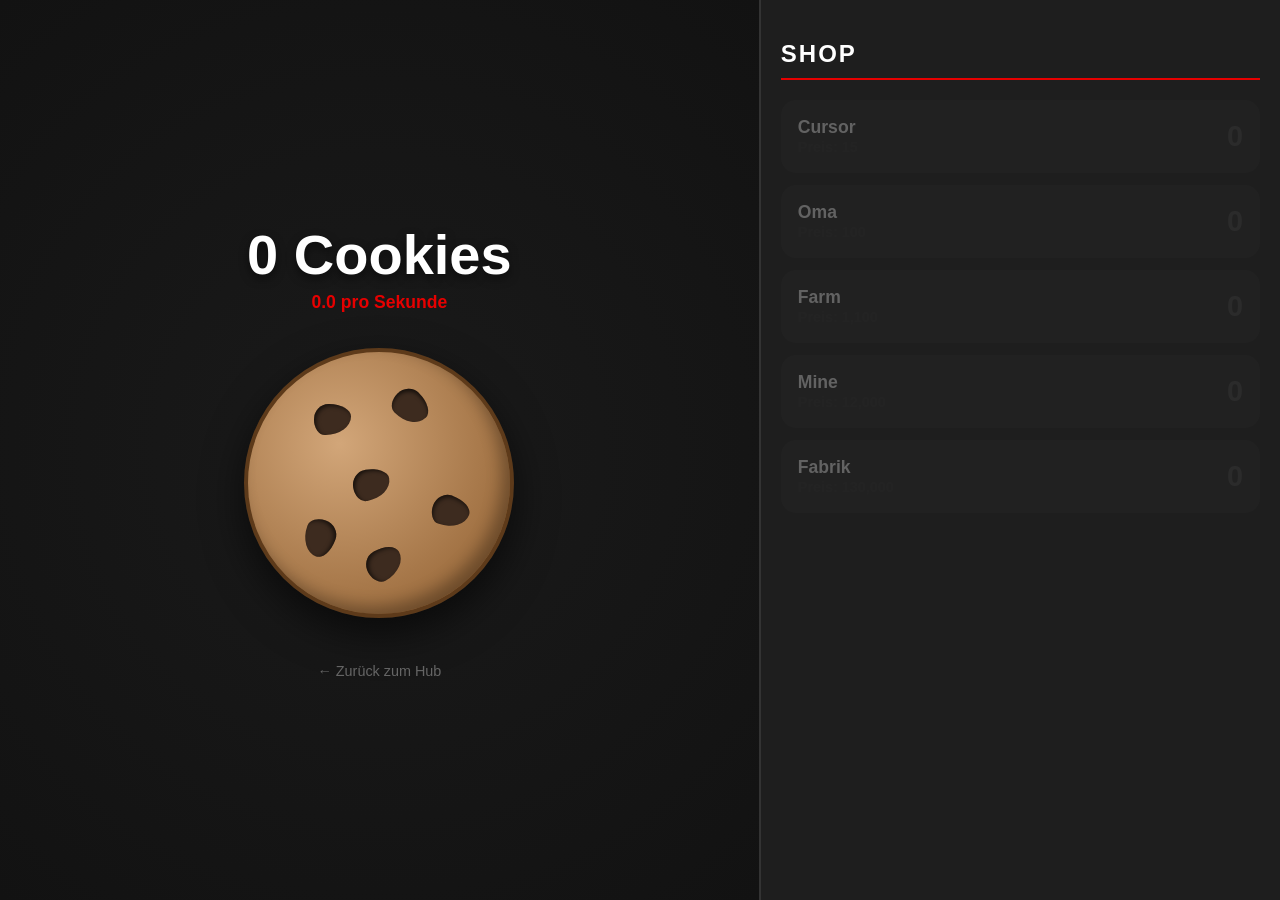
<file: games/cookie-clicker/index.html>
<!DOCTYPE html>
<html lang="de">
<head>
    <meta charset="UTF-8">
    <meta name="viewport" content="width=device-width, initial-scale=1.0, maximum-scale=1.0, user-scalable=no">
    <title>Cookie Clicker</title>
    <link rel="stylesheet" href="style.css">
</head>
<body>
    <div class="game-container">
        <div class="click-section">
            <h1 id="cookie-count">0 Cookies</h1>
            <p id="cps-display">0 pro Sekunde</p>
            
            <div id="cookie-container" onclick="clickCookie()">
                <div id="cookie-css">
                    <div class="chip c1"></div>
                    <div class="chip c2"></div>
                    <div class="chip c3"></div>
                    <div class="chip c4"></div>
                    <div class="chip c5"></div>
                    <div class="chip c6"></div>
                </div>
            </div>

            <a href="../../index.html" class="back-btn">← Zurück zum Hub</a>
        </div>

        <div class="shop-section">
            <h2>Shop</h2>
            <div id="shop-items">
                </div>
        </div>
    </div>
    <script src="game.js"></script>
</body>
</html>
</file>
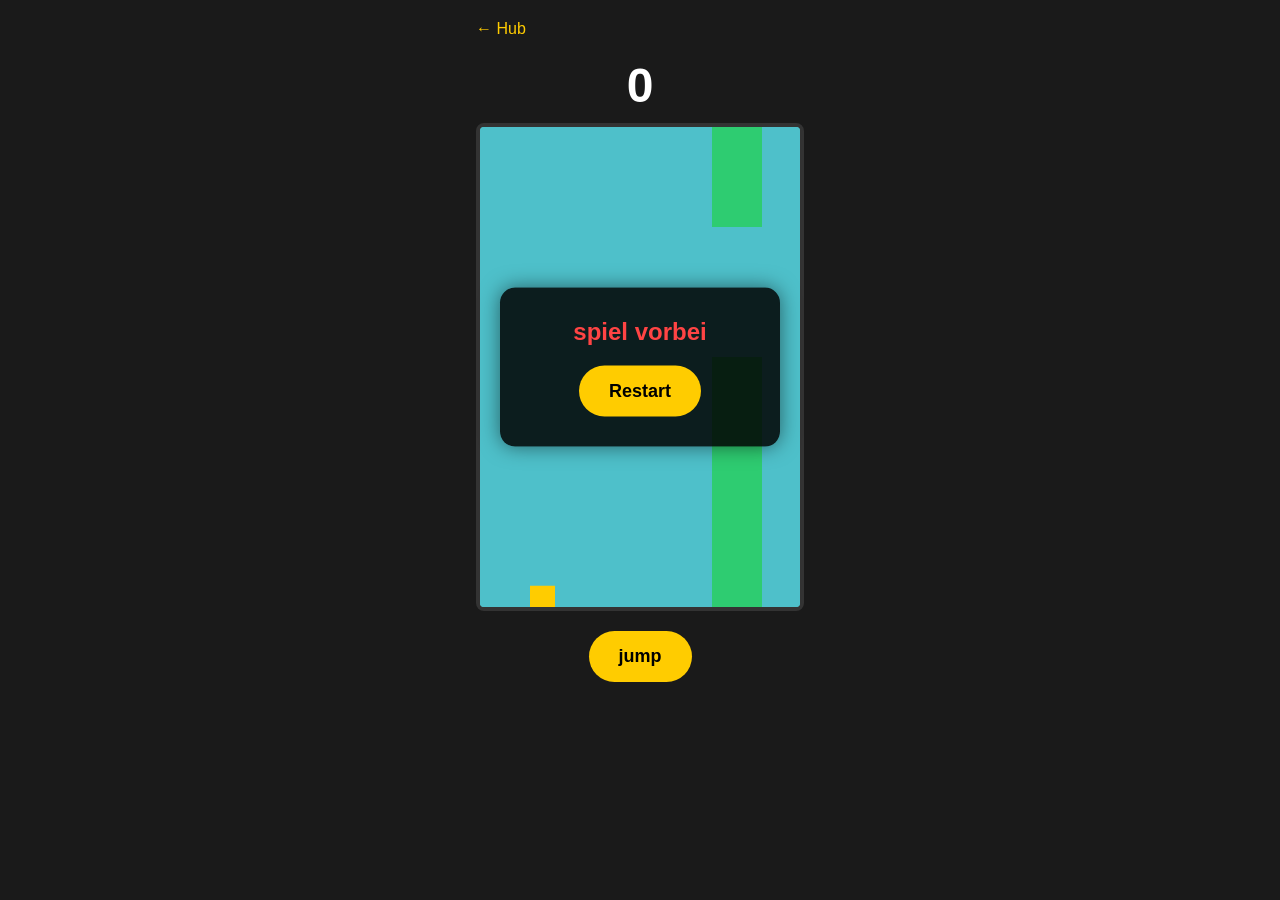
<file: games/flappy-bird/index.html>
<!DOCTYPE html>
<html lang="de">
<head>
    <meta charset="UTF-8">
    <meta name="viewport" content="width=device-width, initial-scale=1.0">
    <title>Flappy Bird - Gamehub</title>
    <link rel="stylesheet" href="style.css">
</head>
<body>

    <div class="game-container">
        <a href="https://phoenixmagiegames.vercel.app/index.html" class="back-link">← Hub</a>
        <div id="currentScore">0</div>

        <div class="canvas-wrapper">
            <canvas id="birdCanvas" width="320" height="480"></canvas>
            
            <div id="restartMenu">
                <h2>Spiel vorbei</h2>
                <button id="btnRestart">Restart</button>
            </div>
        </div>

        <div class="controls">
            <button id="btnJump">jump</button>
        </div>
    </div>

    <script src="game.js"></script>
</body>
</html>
</file>
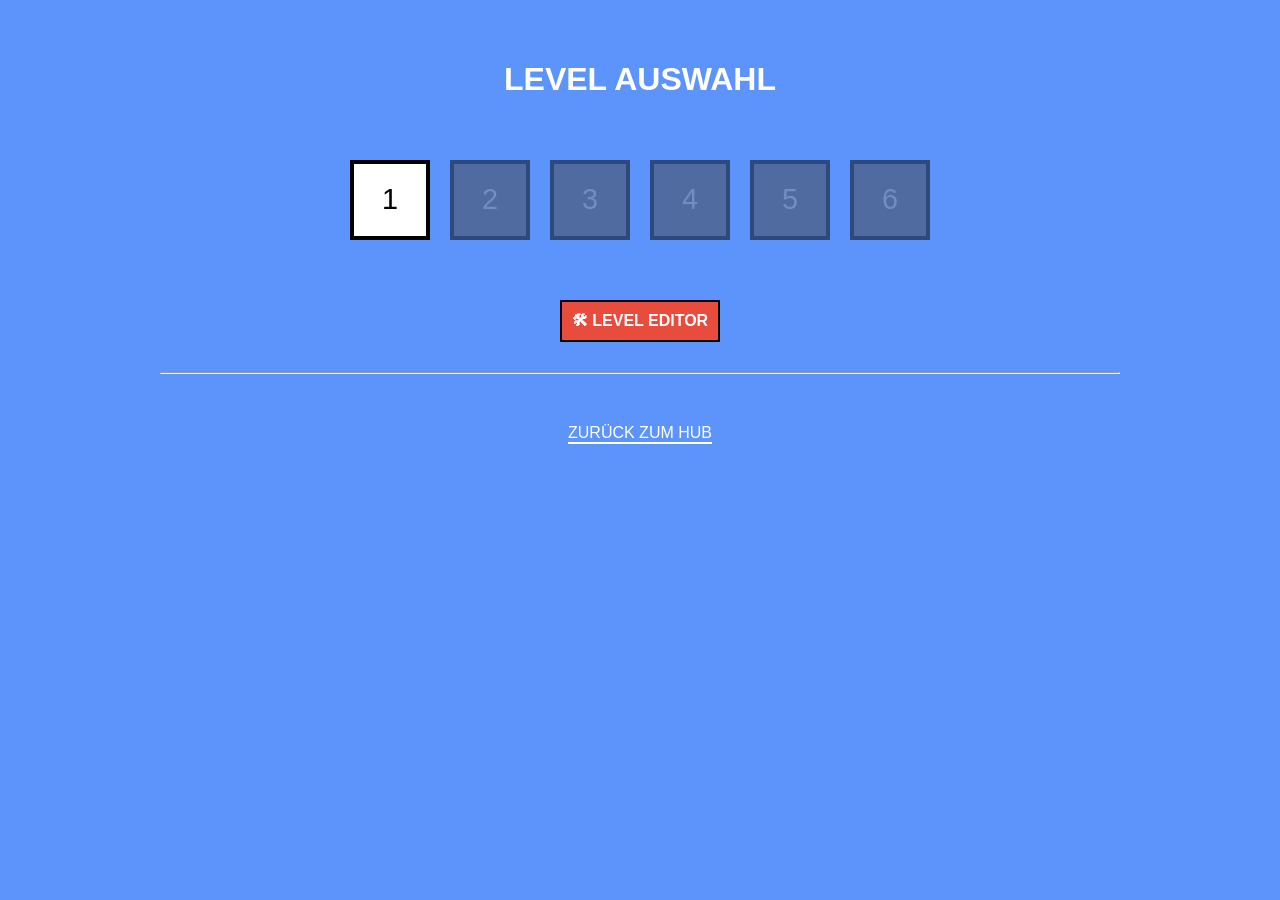
<file: games/jumpnrun/index.html>
<!DOCTYPE html>
<html lang="de">
<head>
    <meta charset="UTF-8">
    <meta name="viewport" content="width=device-width, initial-scale=1.0, maximum-scale=1.0, user-scalable=no">
    <title>Retro Adventure</title>
    <link rel="stylesheet" href="style.css">
</head>
<body>
    <div id="menu-container">
        <h1>LEVEL AUSWAHL</h1>
        <div id="level-grid"></div>
        
        <div id="editor-link-container" style="margin-top: 20px;">
            <a href="editor.html" class="ui-btn" style="text-decoration: none; background: #e74c3c; color: white; display: inline-block;">🛠 LEVEL EDITOR</a>
        </div>

        <hr style="width: 80%; margin: 30px 0;">
        <a href="../../index.html" class="hub-btn">ZURÜCK ZUM HUB</a>
    </div>

    <div id="game-screen" class="hidden">
        <div id="world-container">
            <div id="world"><div id="player"></div></div>
        </div>
        
        <div id="ui">
            <div class="ui-row">
                <div id="lives-container"></div>
                <div id="coin-info">🪙 <span id="coin-count">0</span></div>
            </div>
            <div class="ui-row">
                <button class="ui-btn" onclick="exitToMenu()">MENÜ</button>
                <span id="level-display">Level 1</span>
            </div>
        </div>

        <div id="controls">
            <div class="move-group">
                <button id="btn-left">◀</button>
                <button id="btn-right">▶</button>
            </div>
            <button id="btn-jump">JUMP</button>
        </div>
    </div>

    <div id="win-screen" class="hidden">
        <div class="win-content">
            <h1>GEWONNEN!</h1>
            <p>Du hast alle Welten gerettet.</p>
            <button class="ui-btn" onclick="location.reload()">ZUM START</button>
        </div>
    </div>

    <script type="module" src="game.js"></script>
</body>
</html>
</file>
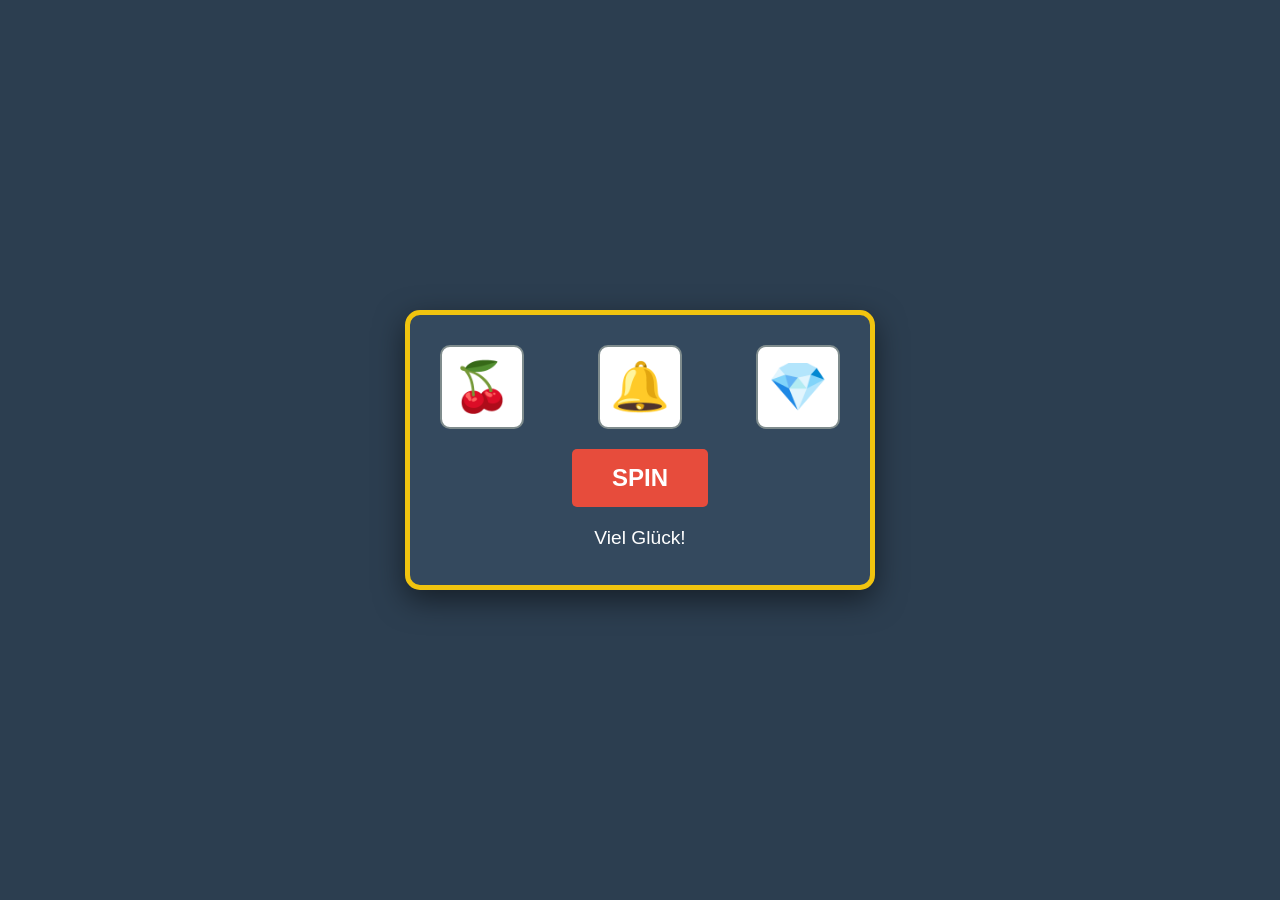
<file: games/slots/index.html>
<!DOCTYPE html>
<html lang="de">
<head>
    <meta charset="UTF-8">
    <meta name="viewport" content="width=device-width, initial-scale=1.0">
    <title>Slot Machine</title>
    <link rel="stylesheet" href="style.css">
</head>
<body>

    <div class="slot-machine">
        <div class="reels">
            <div class="reel" id="reel1">🍒</div>
            <div class="reel" id="reel2">🔔</div>
            <div class="reel" id="reel3">💎</div>
        </div>
        
        <button id="spin-button">SPIN</button>
        <div id="message">Viel Glück!</div>
    </div>

    <script src="script.js"></script>
</body>
</html>
</file>
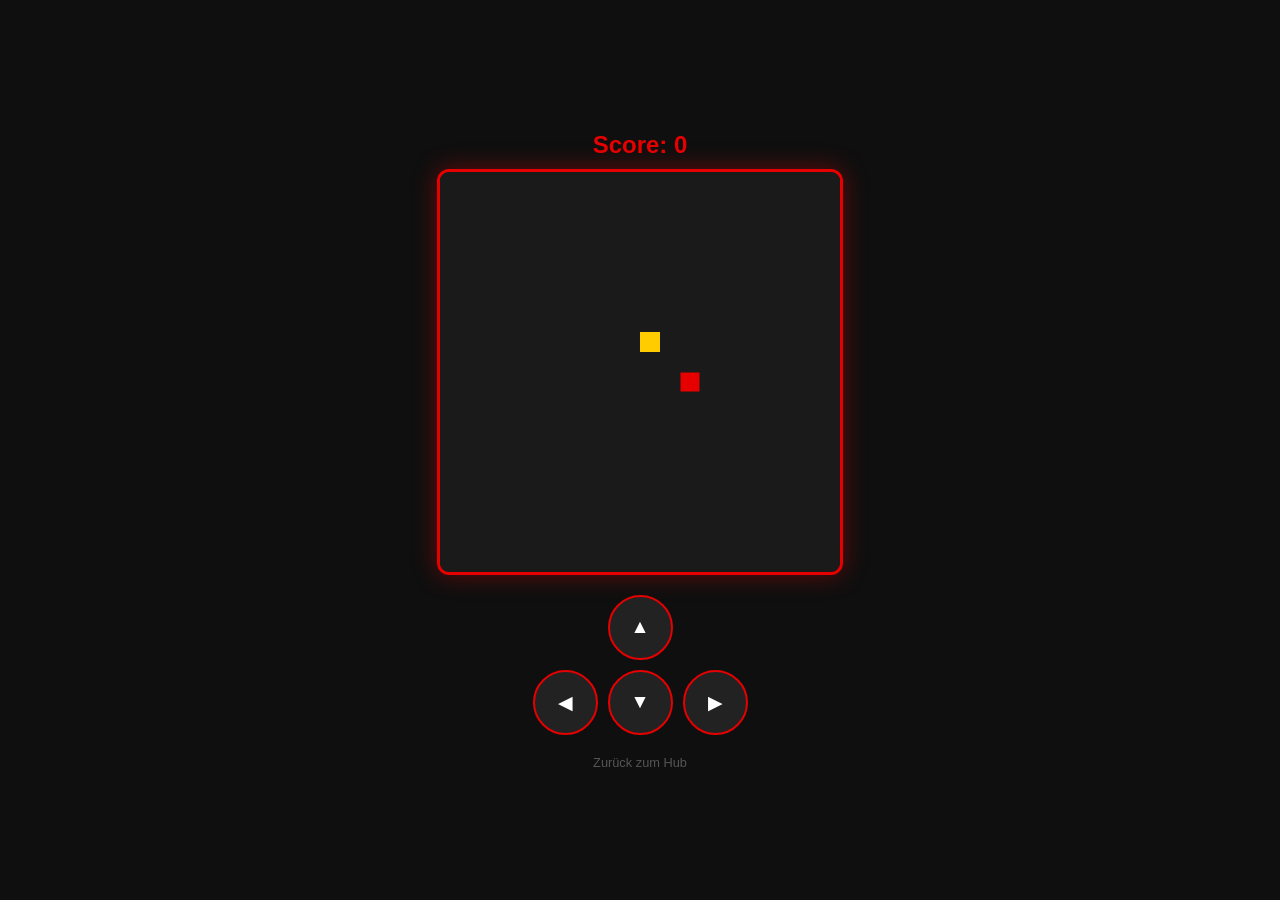
<file: games/snake/index.html>
<!DOCTYPE html>
<html lang="de">
<head>
    <meta charset="UTF-8">
    <meta name="viewport" content="width=device-width, initial-scale=1.0, maximum-scale=1.0, user-scalable=no">
    <title>Phoenix Snake</title>
    <link rel="stylesheet" href="style.css">
</head>
<body>

    <div class="game-wrapper">
        <div class="header">
            <span class="score-board">Score: <span id="currentScore">0</span></span>
        </div>

        <canvas id="snakeCanvas" width="400" height="400"></canvas>

        <div class="mobile-controls">
            <button class="ctrl-btn" id="btnUp">▲</button>
            <div class="mid-row">
                <button class="ctrl-btn" id="btnLeft">◀</button>
                <button class="ctrl-btn" id="btnDown">▼</button>
                <button class="ctrl-btn" id="btnRight">▶</button>
            </div>
        </div>
        
        <a href="https://phoenixmagiegames.vercel.app/index.html" class="exit-link">Zurück zum Hub</a>
    </div>

    <script src="game.js"></script>
</body>
</html>
</file>
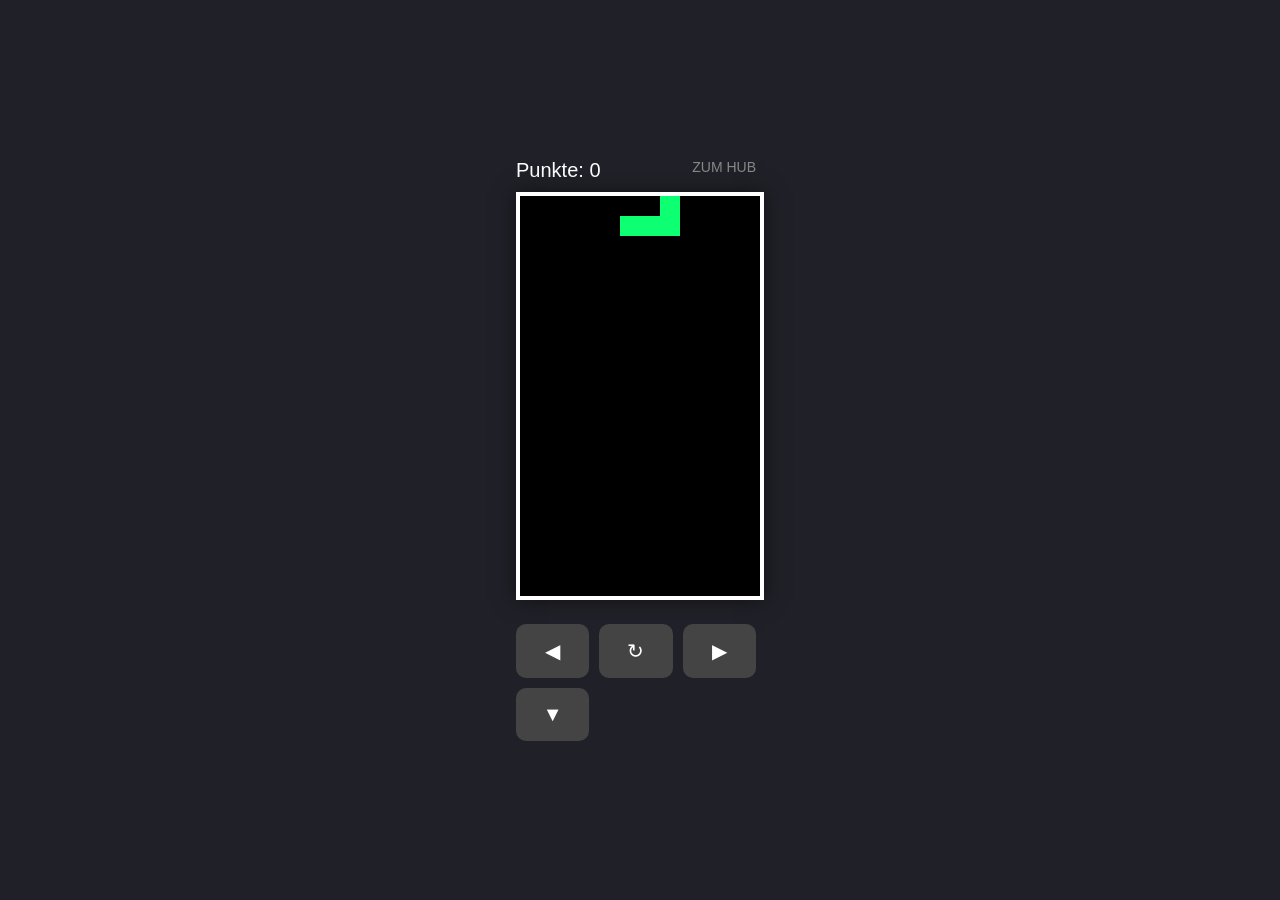
<file: games/tetris/index.html>
<!DOCTYPE html>
<html lang="de">
<head>
    <meta charset="UTF-8">
    <meta name="viewport" content="width=device-width, initial-scale=1.0, maximum-scale=1.0, user-scalable=no">
    <title>Tetris Classic</title>
    <link rel="stylesheet" href="style.css">
</head>
<body>
    <div id="game-container">
        <div id="stats">
            <div>Punkte: <span id="score">0</span></div>
            <a href="../../index.html" class="back-link">ZUM HUB</a>
        </div>
        
        <canvas id="tetris" width="240" height="400"></canvas>

        <div id="controls">
            <button class="btn" onclick="playerMove(-1)">◀</button>
            <button class="btn" onclick="playerRotate(1)">↻</button>
            <button class="btn" onclick="playerMove(1)">▶</button>
            <button class="btn" onclick="playerDrop()">▼</button>
        </div>
    </div>
    <script src="game.js"></script>
</body>
</html>
</file>
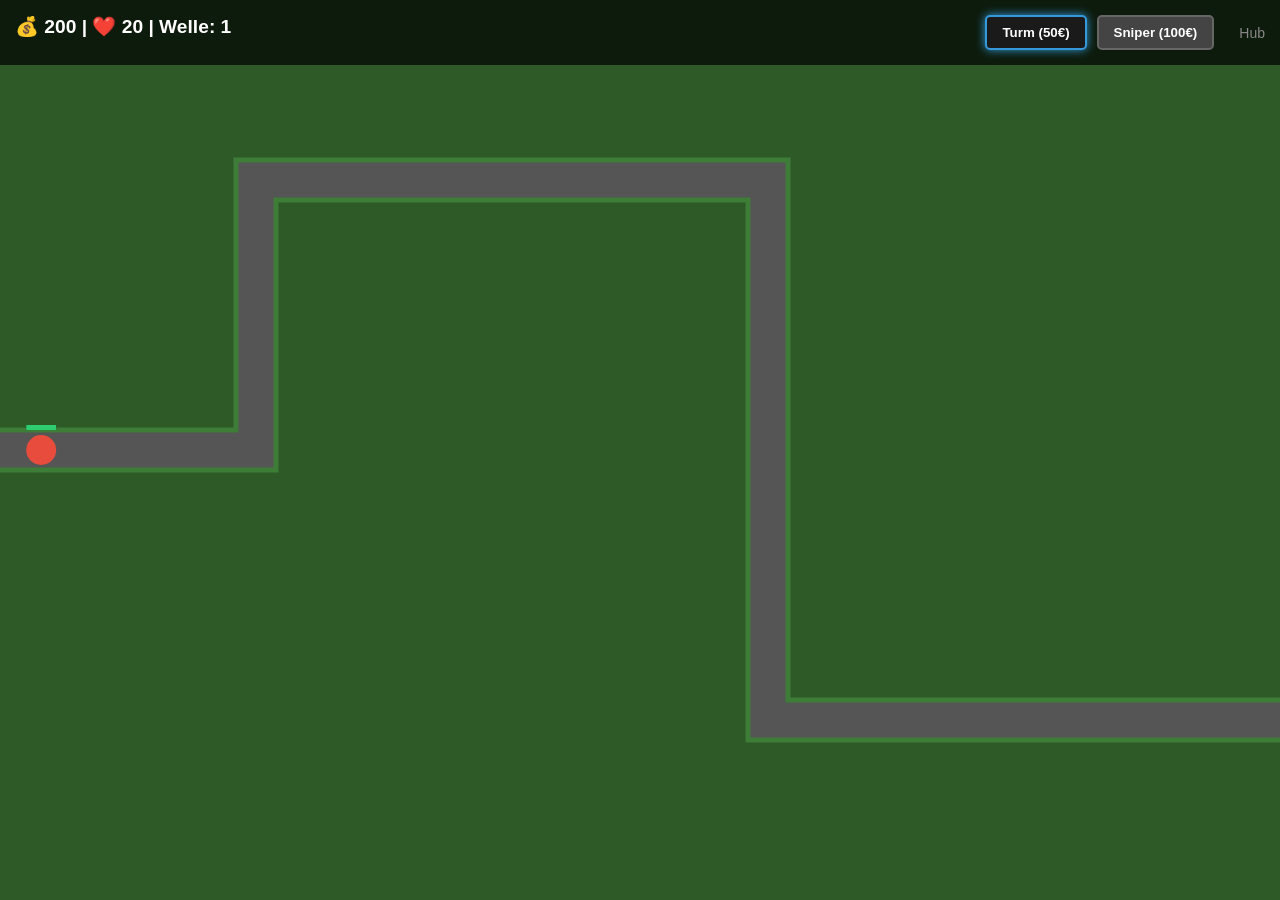
<file: games/tower-defense/index.html>
<!DOCTYPE html>
<html lang="de">
<head>
    <meta charset="UTF-8">
    <meta name="viewport" content="width=device-width, initial-scale=1.0, maximum-scale=1.0, user-scalable=no">
    <title>Tower Defense Pro</title>
    <link rel="stylesheet" href="style.css">
</head>
<body>
    <div id="game-ui">
        <div class="stats">
            💰 <span id="money">200</span> | ❤️ <span id="lives">20</span> | Welle: <span id="wave">1</span>
        </div>
        <div class="shop">
            <button class="tower-btn" id="btn-basic" onclick="selectTower('basic')">Turm (50€)</button>
            <button class="tower-btn" id="btn-sniper" onclick="selectTower('sniper')">Sniper (100€)</button>
            <a href="../../index.html" class="exit-btn">Hub</a>
        </div>
    </div>

    <canvas id="gameCanvas"></canvas>

    <div id="game-over-screen" class="hidden">
        <h1>GAME OVER</h1>
        <p>Die Basis wurde überrannt!</p>
        <div class="final-stats">
            Wellen überlebt: <span id="final-wave">0</span><br>
            Bester Rekord: <span id="high-score">0</span>
        </div>
        <button class="retry-btn" onclick="restartGame()">REVANCHE</button>
        <br>
        <a href="../../index.html" class="exit-link">Zum Hub</a>
    </div>

    <script src="game.js"></script>
</body>
</html>
</file>
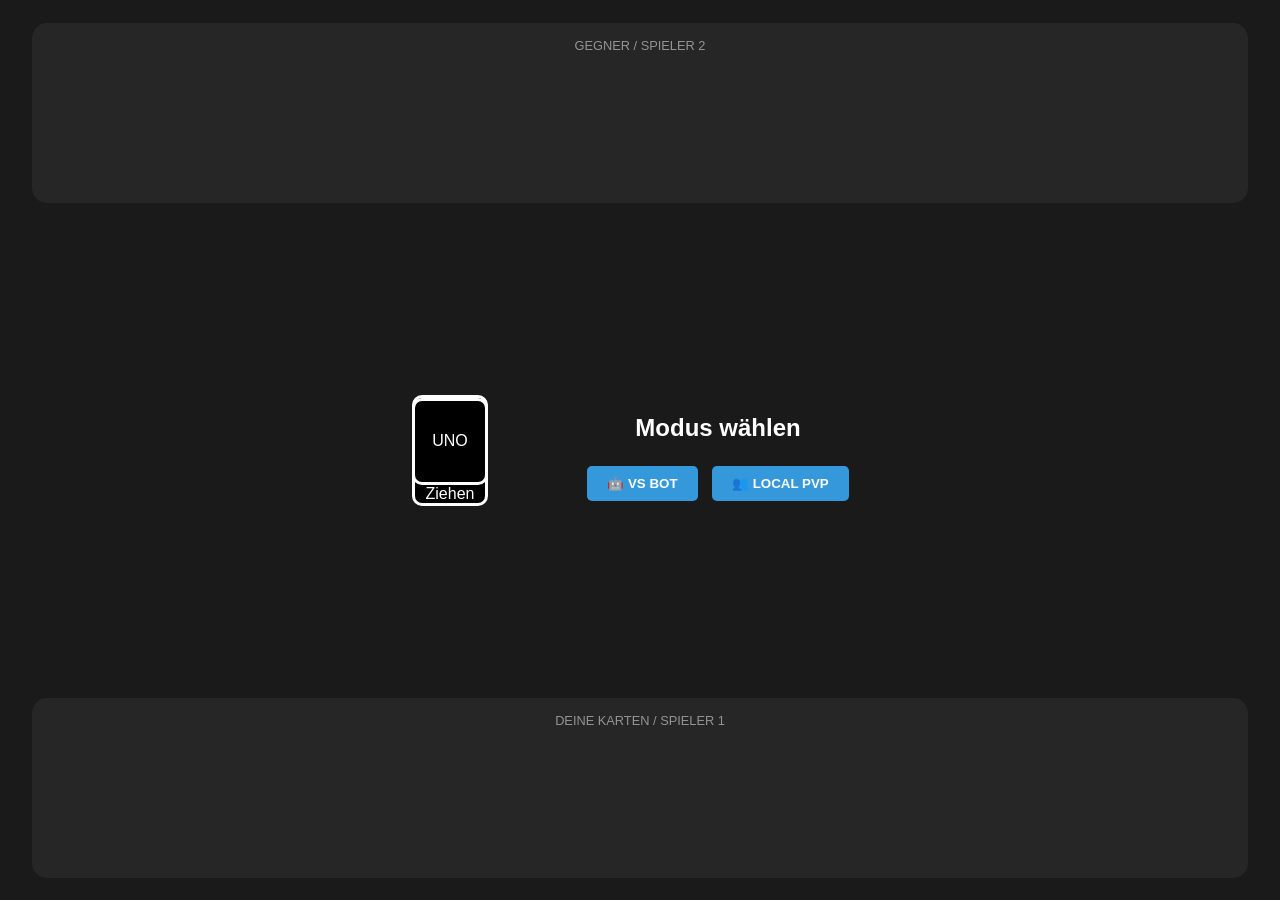
<file: games/uno/index.html>
<!DOCTYPE html>
<html lang="de">
<head>
    <meta charset="UTF-8">
    <meta name="viewport" content="width=device-width, initial-scale=1.0">
    <title>Retro UNO</title>
    <link rel="stylesheet" href="style.css">
</head>
<body>
    <div id="uno-table">
        <div id="opponent-area" class="hand-container">
            <div class="label">GEGNER / SPIELER 2</div>
            <div id="opponent-cards" class="cards-flex"></div>
        </div>

        <div id="center-deck">
            <div id="draw-pile" onclick="drawCard()">
                <div class="card-back">UNO</div>
                <span>Ziehen</span>
            </div>
            <div id="discard-pile"></div>
            <div id="status-box">
                <h2 id="game-info">Modus wählen</h2>
                <div id="setup-controls">
                    <button class="menu-btn" onclick="startNewGame(true)">🤖 VS BOT</button>
                    <button class="menu-btn" onclick="startNewGame(false)">👥 LOCAL PVP</button>
                </div>
                <button id="next-player-btn" class="hidden" onclick="confirmNextTurn()">
                    NÄCHSTER SPIELER (Bereit?)
                </button>
            </div>
        </div>

        <div id="player-area" class="hand-container">
            <div id="player-cards" class="cards-flex"></div>
            <div class="label">DEINE KARTEN / SPIELER 1</div>
        </div>
    </div>
    <script src="game.js"></script>
</body>
</html>
</file>
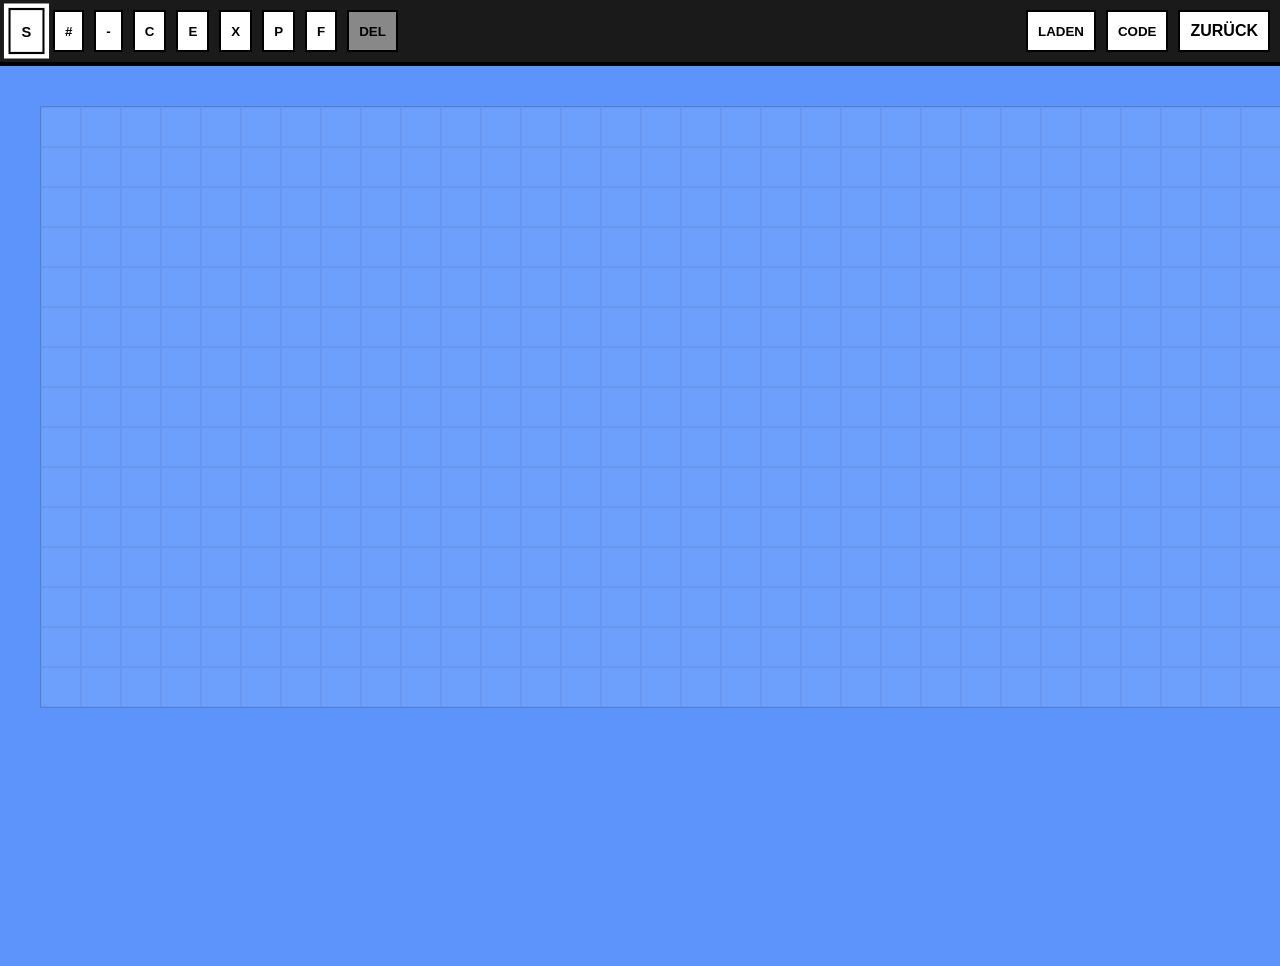
<file: games/jumpnrun/editor.html>
<!DOCTYPE html>
<html lang="de">
<head>
    <meta charset="UTF-8">
    <meta name="viewport" content="width=device-width, initial-scale=1.0">
    <title>Retro Adventure - Editor</title>
    <link rel="stylesheet" href="style.css">
</head>
<body style="overflow: auto;">
    <div id="editor-ui">
        <button class="tool ui-btn active" data-type="S">S</button>
        <button class="tool ui-btn" data-type="#">#</button>
        <button class="tool ui-btn" data-type="-">-</button>
        <button class="tool ui-btn" data-type="C">C</button>
        <button class="tool ui-btn" data-type="E">E</button>
        <button class="tool ui-btn" data-type="X">X</button>
        <button class="tool ui-btn" data-type="P">P</button>
        <button class="tool ui-btn" data-type="F">F</button>
        <button class="tool ui-btn" data-type=" " style="background:#888">DEL</button>
        
        <div style="flex-grow: 1;"></div>
        
        <button class="ui-btn" onclick="openIO('import')">LADEN</button>
        <button class="ui-btn" onclick="openIO('export')">CODE</button>
        <a href="index.html" class="ui-btn" style="text-decoration:none">ZURÜCK</a>
    </div>

    <div id="editor-container">
        <div id="grid"></div>
    </div>

    <div id="io-modal" class="hidden">
        <div class="win-content" style="background: #222; padding: 30px; border: 4px solid #fff;">
            <h2 id="modal-title">Level Code</h2>
            <textarea id="io-area"></textarea>
            <div style="display:flex; gap:10px; justify-content:center">
                <button id="modal-confirm" class="ui-btn">IMPORTIEREN</button>
                <button onclick="closeModal()" class="ui-btn">SCHLIESSEN</button>
            </div>
        </div>
    </div>

    <script src="editor.js"></script>
</body>
</html>
</file>
<file: games/cookie-clicker/style.css>
:root {
    --main-red: #e60000;
    --dark-bg: #121212;
    --card-bg: #1e1e1e;
    --cookie-color: #d2a679;
    --cookie-dark: #8b5a2b;
    --choco-chip: #3d2b1f;
}

* {
    box-sizing: border-box;
    -webkit-tap-highlight-color: transparent;
}

body {
    margin: 0;
    font-family: 'Segoe UI', Roboto, sans-serif;
    background: var(--dark-bg);
    color: white;
    height: 100vh;
    display: flex;
    flex-direction: column;
}

/* Layout-Container */
.game-container {
    display: flex;
    flex: 1;
    height: 100%;
    overflow: hidden; /* Verhindert doppeltes Scrollen am PC */
}

/* --- LINKE SEITE: KLICK-BEREICH --- */
.click-section {
    flex: 1.5;
    display: flex;
    flex-direction: column;
    align-items: center;
    justify-content: center;
    padding: 20px;
    background: radial-gradient(circle at center, #1a1a1a 0%, #121212 100%);
}

#cookie-count { 
    font-size: clamp(1.8rem, 5vw, 3.5rem); 
    margin: 0; 
    text-shadow: 0 4px 10px rgba(0,0,0,0.5);
}

#cps-display { 
    color: var(--main-red); 
    margin: 5px 0 20px 0; 
    font-weight: bold;
    font-size: 1.1rem;
}

/* DER CSS KEKS */
#cookie-container {
    width: clamp(200px, 40vh, 300px);
    height: clamp(200px, 40vh, 300px);
    display: flex;
    justify-content: center;
    align-items: center;
    cursor: pointer;
    user-select: none;
    transition: transform 0.05s cubic-bezier(0, 0, 0.2, 1);
}

#cookie-css {
    position: relative;
    width: 90%;
    height: 90%;
    background: radial-gradient(circle at 35% 35%, var(--cookie-color), var(--cookie-dark));
    border-radius: 50%;
    border: 4px solid #5d3a1a;
    box-shadow: inset -8px -8px 15px rgba(0,0,0,0.3), 0 15px 40px rgba(0,0,0,0.6);
}

.chip {
    position: absolute;
    background: var(--choco-chip);
    width: 14%;
    height: 12%;
    border-radius: 40% 60% 70% 30% / 50% 40% 60% 50%;
    box-shadow: inset 2px 2px 4px rgba(0,0,0,0.6);
}

/* Positionen der Chips relativ in % */
.c1 { top: 20%; left: 25%; }
.c2 { top: 15%; left: 55%; transform: rotate(45deg); }
.c3 { top: 45%; left: 40%; transform: rotate(-10deg); }
.c4 { top: 65%; left: 20%; transform: rotate(110deg); }
.c5 { top: 55%; left: 70%; transform: rotate(20deg); }
.c6 { top: 75%; left: 45%; transform: rotate(-30deg); }

#cookie-container:active { transform: scale(0.92); }

/* --- RECHTE SEITE: SHOP --- */
.shop-section {
    flex: 1;
    background: var(--card-bg);
    border-left: 2px solid #333;
    padding: 20px;
    overflow-y: auto; /* Shop ist separat scrollbar */
}

h2 {
    border-bottom: 2px solid var(--main-red);
    padding-bottom: 10px;
    text-transform: uppercase;
    letter-spacing: 2px;
}

.upgrade-item {
    background: #2a2a2a;
    margin-bottom: 12px;
    padding: 15px;
    border-radius: 15px;
    display: flex;
    justify-content: space-between;
    align-items: center;
    cursor: pointer;
    border: 2px solid transparent;
    transition: 0.2s;
}

@media (hover: hover) {
    .upgrade-item:hover { border-color: var(--main-red); background: #333; }
}

.upgrade-item.locked { 
    opacity: 0.3; 
    cursor: not-allowed; 
    filter: grayscale(1);
}

.item-name { font-weight: bold; display: block; font-size: 1.1rem; }
.item-price { color: var(--main-red); font-size: 0.9rem; font-weight: bold; }
.item-amount { font-size: 1.8rem; font-weight: bold; opacity: 0.15; }

.back-btn { margin-top: 30px; color: #666; text-decoration: none; font-size: 0.9rem; transition: 0.2s; }
.back-btn:hover { color: white; }

/* --- RESPONSIVE BREAKPOINTS --- */

/* TABLET (iPad etc.) */
@media (max-width: 1024px) {
    .click-section { flex: 1.2; }
    #cookie-container { width: 220px; height: 220px; }
}

/* SMARTPHONE (Portrait) */
@media (max-width: 768px) {
    .game-container {
        flex-direction: column;
        overflow-y: auto; /* Ganze Seite scrollt auf dem Handy */
    }

    .click-section {
        flex: none;
        height: 70vh; /* Keks bekommt festen Platz oben */
        border-right: none;
        border-bottom: 2px solid #333;
    }

    .shop-section {
        flex: none;
        height: auto;
        border-left: none;
        padding: 20px 15px;
    }

    #cookie-container { width: 180px; height: 180px; }
    
    .upgrade-item {
        padding: 12px;
    }
}

/* GANZ KLEINE HANDYS */
@media (max-width: 400px) {
    #cookie-count { font-size: 1.8rem; }
    #cookie-container { width: 150px; height: 150px; }
    .upgrade-item { border-radius: 10px; }
}
</file>
<file: games/flappy-bird/style.css>
/* Grund-Design */
body {
    background: #1a1a1a;
    color: white;
    font-family: sans-serif;
    display: flex;
    flex-direction: column;
    align-items: center;
    margin: 0;
    padding: 20px;
}

.game-container {
    display: flex;
    flex-direction: column;
    align-items: center;
}

/* Zurück-Link */
.back-link {
    color: #ffcc00;
    text-decoration: none;
    margin-bottom: 20px;
    align-self: flex-start;
}

.back-link:hover {
    text-decoration: underline;
}

/* Score-Anzeige */
#currentScore {
    font-size: 48px;
    font-weight: bold;
    margin-bottom: 10px;
}

/* Wrapper für Canvas und Overlay */
.canvas-wrapper {
    position: relative;
}

canvas {
    background: #4ec0ca;
    border: 4px solid #333;
    border-radius: 8px;
    display: block;
}

/* Das Restart-Menü (jetzt komplett hier gestylt) */
#restartMenu {
    position: absolute;
    top: 50%;
    left: 50%;
    transform: translate(-50%, -50%);
    background: rgba(0, 0, 0, 0.85);
    padding: 30px;
    border-radius: 15px;
    text-align: center;
    display: none; /* Wird via JS auf 'block' gesetzt */
    width: 220px;
    box-shadow: 0 0 20px rgba(0,0,0,0.5);
}

#restartMenu h2 {
    margin-top: 0;
    color: #ff4444;
    text-transform: lowercase;
}

/* Buttons */
button {
    background: #ffcc00;
    border: none;
    padding: 15px 30px;
    font-size: 18px;
    font-weight: bold;
    border-radius: 50px;
    cursor: pointer;
    transition: transform 0.1s;
}

button:active {
    transform: scale(0.95);
}

.controls {
    margin-top: 20px;
}
</file>
<file: games/jumpnrun/style.css>
:root { 
    --sky: #5c94fc; 
    --brick: #ab5233; 
    --platform: #edb468; 
}

* { box-sizing: border-box; touch-action: none; user-select: none; }

body { 
    margin: 0; 
    background: #000; 
    font-family: 'Arial Black', sans-serif; 
    overflow: hidden; 
    color: white; 
}

/* MENÜ */
#menu-container { 
    background: var(--sky); 
    height: 100vh; 
    display: flex; 
    flex-direction: column; 
    align-items: center; 
    padding: 40px; 
}

#level-grid { 
    display: grid; 
    grid-template-columns: repeat(auto-fit, 80px); 
    gap: 20px; 
    justify-content: center; 
    width: 100%; 
    max-width: 600px; 
    margin: 40px auto; 
}

.level-card { 
    width: 80px; height: 80px; border: 4px solid #000; background: #fff; cursor: pointer;
    display: flex; align-items: center; justify-content: center; font-size: 1.8rem; color: #000;
}

.level-card.locked { background: #444; opacity: 0.5; cursor: not-allowed; color: #888; }

.hub-btn { color: white; text-decoration: none; margin-top: 20px; border-bottom: 2px solid #fff; }

/* CSS HERZEN */
#lives-container { display: flex; gap: 10px; }
.heart {
    width: 15px; height: 15px; background: #e74c3c;
    position: relative; transform: rotate(-45deg); margin: 5px;
}
.heart::before, .heart::after {
    content: ""; width: 15px; height: 15px; background: #e74c3c; border-radius: 50%; position: absolute;
}
.heart::before { top: -8px; left: 0; }
.heart::after { left: 8px; top: 0; }

/* SPIEL-OBJEKTE */
#game-screen { position: absolute; inset: 0; background: var(--sky); overflow: hidden; }
#world { position: absolute; top: 0; left: 0; }
#player { position: absolute; width: 32px; height: 38px; background: #e74c3c; border: 3px solid #000; z-index: 100; }

.block { position: absolute; width: 40px; height: 40px; background: var(--brick); border: 1px solid rgba(0,0,0,0.2); }
.platform { background: var(--platform); border-bottom: 4px solid #85531d; border-top: 2px solid rgba(255,255,255,0.3); }

.enemy { position: absolute; width: 34px; height: 34px; background: #8e44ad; border: 3px solid #000; border-radius: 4px; z-index: 90; }
.boundary { display: none; } /* Unsichtbare Wendepunkte */

.coin { position: absolute; width: 20px; height: 20px; background: #f1c40f; border-radius: 50%; border: 2px solid #f39c12; animation: rot 0.8s infinite linear; }
@keyframes rot { from { transform: scaleX(1); } to { transform: scaleX(0); } }

.checkpoint { position: absolute; width: 30px; height: 30px; background: rgba(52,152,219,0.3); border: 2px dashed #3498db; border-radius: 50%; }
.checkpoint.active { background: #3498db; border-style: solid; box-shadow: 0 0 10px #3498db; }
.flag { background: #f1c40f; border-left: 10px solid #fff; }

/* UI */
#ui { position: absolute; top: 20px; left: 20px; display: flex; flex-direction: column; gap: 15px; z-index: 200; }
.ui-row { display: flex; align-items: center; gap: 20px; text-shadow: 2px 2px #000; }
.ui-btn { background: #fff; border: 2px solid #000; padding: 10px; font-weight: bold; cursor: pointer; color: #000; }

#controls { position: absolute; bottom: 30px; width: 100%; display: flex; justify-content: space-between; padding: 0 30px; z-index: 200; }
.move-group { display: flex; gap: 15px; }
#controls button { width: 70px; height: 70px; border-radius: 50%; border: 3px solid #000; font-size: 1.2rem; background: rgba(255,255,255,0.7); font-weight: bold; }

#win-screen { position: fixed; inset: 0; background: rgba(0,0,0,0.95); display: flex; align-items: center; justify-content: center; z-index: 1000; }
.win-content { text-align: center; }
.hidden { display: none !important; }

/* 🛠 EDITOR SPEZIFISCHE ERGÄNZUNGEN */
#editor-ui { 
    background: #1a1a1a; padding: 10px; display: flex; flex-wrap: wrap; gap: 10px; 
    position: sticky; top: 0; z-index: 1000; border-bottom: 4px solid #000; 
}

#editor-container { 
    padding: 40px; background: var(--sky); min-height: 100vh; overflow: auto; 
}

#grid { 
    display: grid; background: rgba(255,255,255,0.1); width: fit-content; 
    border: 1px solid rgba(0,0,0,0.2);
}

.cell { 
    width: 40px; height: 40px; border: 1px solid rgba(0,0,0,0.05); 
    display: flex; align-items: center; justify-content: center; position: relative;
}

.cell .coin, .cell .block, .cell .enemy, .cell .checkpoint, .cell .player {
    position: relative; inset: auto; /* Hebt die absolute Positionierung im Editor-Grid auf */
}

.tool.active { outline: 4px solid #fff; transform: scale(1.1); z-index: 10; }

#io-modal { 
    position: fixed; inset: 0; background: rgba(0,0,0,0.9); 
    display: flex; align-items: center; justify-content: center; z-index: 2000; 
}

#io-modal textarea { 
    width: 100%; height: 250px; background: #000; color: #0f0; 
    font-family: monospace; padding: 10px; margin: 15px 0; border: 2px solid #555;
}
</file>
<file: games/slots/style.css>
body {
    display: flex;
    justify-content: center;
    align-items: center;
    height: 100vh;
    margin: 0;
    background-color: #2c3e50;
    font-family: Arial, sans-serif;
}

.slot-machine {
    background-color: #34495e;
    padding: 30px;
    border-radius: 15px;
    border: 5px solid #f1c40f;
    text-align: center;
    box-shadow: 0 10px 30px rgba(0,0,0,0.5);
    width: 90%;
    max-width: 400px;
}

.reels {
    display: flex;
    justify-content: space-between;
    margin-bottom: 20px;
}

.reel {
    background-color: white;
    width: 80px;
    height: 80px;
    display: flex;
    justify-content: center;
    align-items: center;
    font-size: 3rem;
    border-radius: 10px;
    border: 2px solid #7f8c8d;
}

button {
    background-color: #e74c3c;
    color: white;
    border: none;
    padding: 15px 40px;
    font-size: 1.5rem;
    font-weight: bold;
    border-radius: 5px;
    cursor: pointer;
    transition: background 0.2s;
}

button:active {
    background-color: #c0392b;
    transform: scale(0.95);
}

#message {
    margin-top: 20px;
    color: white;
    font-size: 1.2rem;
    min-height: 1.5em;
}
</file>
<file: games/snake/style.css>
:root {
    --phoenix-red: #e60000;
    --bg-black: #0f0f0f;
    --gray-dark: #1a1a1a;
}

body {
    background-color: var(--bg-black);
    color: white;
    font-family: 'Segoe UI', sans-serif;
    margin: 0;
    display: flex;
    justify-content: center;
    align-items: center;
    height: 100vh;
    overflow: hidden;
}

.game-wrapper {
    display: flex;
    flex-direction: column;
    align-items: center;
}

.header {
    margin-bottom: 10px;
    font-size: 1.5rem;
    font-weight: bold;
    color: var(--phoenix-red);
}

canvas {
    background-color: var(--gray-dark);
    border: 3px solid var(--phoenix-red);
    box-shadow: 0 0 25px rgba(230, 0, 0, 0.4);
    max-width: 90vw;
    border-radius: 12px;
}

.mobile-controls {
    margin-top: 20px;
    display: flex;
    flex-direction: column;
    align-items: center;
    gap: 10px;
}

.mid-row {
    display: flex;
    gap: 10px;
}

.ctrl-btn {
    width: 65px;
    height: 65px;
    background: #222;
    border: 2px solid var(--phoenix-red);
    color: white;
    font-size: 1.2rem;
    border-radius: 50%;
    cursor: pointer;
    user-select: none;
    display: flex;
    align-items: center;
    justify-content: center;
}

.ctrl-btn:active {
    background: var(--phoenix-red);
    transform: scale(0.9);
}

.exit-link {
    margin-top: 20px;
    color: #555;
    text-decoration: none;
    font-size: 0.8rem;
}
</file>
<file: games/tetris/style.css>
* { box-sizing: border-box; touch-action: none; user-select: none; }
body {
    background: #202028;
    color: #fff;
    font-family: sans-serif;
    display: flex;
    justify-content: center;
    align-items: center;
    height: 100vh;
    margin: 0;
}

#game-container { text-align: center; }

#stats {
    display: flex;
    justify-content: space-between;
    width: 240px;
    margin-bottom: 10px;
    font-size: 20px;
}

canvas {
    border: 4px solid #fff;
    background-color: #000;
    box-shadow: 0 0 20px rgba(0,0,0,0.5);
}

.back-link { color: #888; text-decoration: none; font-size: 14px; }

#controls {
    margin-top: 20px;
    display: grid;
    grid-template-columns: repeat(3, 1fr);
    gap: 10px;
    width: 240px;
}

.btn {
    background: #444;
    color: white;
    border: none;
    padding: 15px;
    font-size: 20px;
    border-radius: 10px;
    cursor: pointer;
}

.btn:active { background: #666; }
</file>
<file: games/tower-defense/style.css>
* { box-sizing: border-box; touch-action: none; user-select: none; }
body { margin: 0; background: #222; color: white; font-family: 'Segoe UI', Arial, sans-serif; overflow: hidden; }

#game-ui {
    position: absolute; top: 0; left: 0; width: 100%;
    padding: 15px; display: flex; justify-content: space-between;
    background: rgba(0,0,0,0.7); z-index: 10;
}

.stats { font-size: 1.2rem; font-weight: bold; }

.shop { display: flex; gap: 10px; align-items: center; }

.tower-btn {
    background: #444; color: white; border: 2px solid #666;
    padding: 8px 15px; border-radius: 5px; cursor: pointer; font-weight: bold;
}
.tower-btn.selected { border-color: #3498db; background: #1a1a1a; box-shadow: 0 0 10px #3498db; }

.exit-btn { color: #888; text-decoration: none; margin-left: 15px; font-size: 14px; }

canvas { display: block; background: #2d5a27; }

/* Game Over Overlay */
#game-over-screen {
    position: absolute; top: 50%; left: 50%;
    transform: translate(-50%, -50%);
    background: rgba(10, 10, 10, 0.95);
    padding: 50px; border-radius: 20px;
    border: 5px solid #e74c3c; text-align: center;
    z-index: 100; min-width: 320px;
    box-shadow: 0 0 50px rgba(231, 76, 60, 0.3);
}

#game-over-screen h1 { color: #e74c3c; font-size: 48px; margin: 0 0 10px 0; }
.final-stats { margin: 20px 0; font-size: 22px; color: #f1c40f; line-height: 1.5; }

.retry-btn {
    background: #27ae60; color: white; border: none;
    padding: 18px 40px; font-size: 22px; border-radius: 12px;
    cursor: pointer; font-weight: bold; transition: 0.2s;
}
.retry-btn:hover { background: #2ecc71; transform: scale(1.08); }

.exit-link { display: inline-block; margin-top: 20px; color: #777; text-decoration: none; }
.hidden { display: none !important; }
</file>
<file: games/uno/style.css>
:root {
    --red: #e74c3c;
    --blue: #3498db;
    --green: #2ecc71;
    --yellow: #f1c40f;
    --dark: #2c3e50;
}

body {
    margin: 0;
    background-color: #1a1a1a;
    font-family: 'Segoe UI', Arial, sans-serif;
    color: white;
    display: flex;
    justify-content: center;
    align-items: center;
    height: 100vh;
    overflow: hidden;
}

#uno-table {
    width: 95vw;
    height: 95vh;
    display: flex;
    flex-direction: column;
    justify-content: space-between;
    padding: 20px;
}

.hand-container {
    background: rgba(255, 255, 255, 0.05);
    border-radius: 15px;
    padding: 15px;
    min-height: 150px;
}

.cards-flex {
    display: flex;
    justify-content: center;
    gap: 10px;
    flex-wrap: wrap;
}

.card {
    width: 70px;
    height: 105px;
    border-radius: 10px;
    border: 3px solid white;
    display: flex;
    justify-content: center;
    align-items: center;
    font-size: 1.8rem;
    font-weight: bold;
    cursor: pointer;
    box-shadow: 0 4px 8px rgba(0,0,0,0.5);
    transition: transform 0.2s;
}

.card:hover { transform: translateY(-15px); z-index: 10; }
.card.red { background-color: var(--red); }
.card.blue { background-color: var(--blue); }
.card.green { background-color: var(--green); }
.card.yellow { background-color: var(--yellow); }
.card.black { background-color: #000; color: #fff; border-color: #f1c40f; }
.card.back { background: linear-gradient(45deg, #000, #444); color: var(--red); border-color: #7f8c8d; }

#center-deck { display: flex; justify-content: center; align-items: center; gap: 40px; }
#draw-pile, .card-back {
    width: 70px; height: 105px; background: #000; border: 3px solid white; border-radius: 10px;
    display: flex; flex-direction: column; align-items: center; justify-content: center; cursor: pointer;
}
#status-box { text-align: center; width: 300px; }
.menu-btn, #next-player-btn { padding: 10px 20px; font-weight: bold; cursor: pointer; border: none; border-radius: 5px; margin: 5px; }
.menu-btn { background: var(--blue); color: white; }
#next-player-btn { background: var(--green); color: white; padding: 20px; }
.hidden { display: none !important; }
.label { font-size: 0.8rem; opacity: 0.5; margin-bottom: 5px; text-align: center;}
</file>
